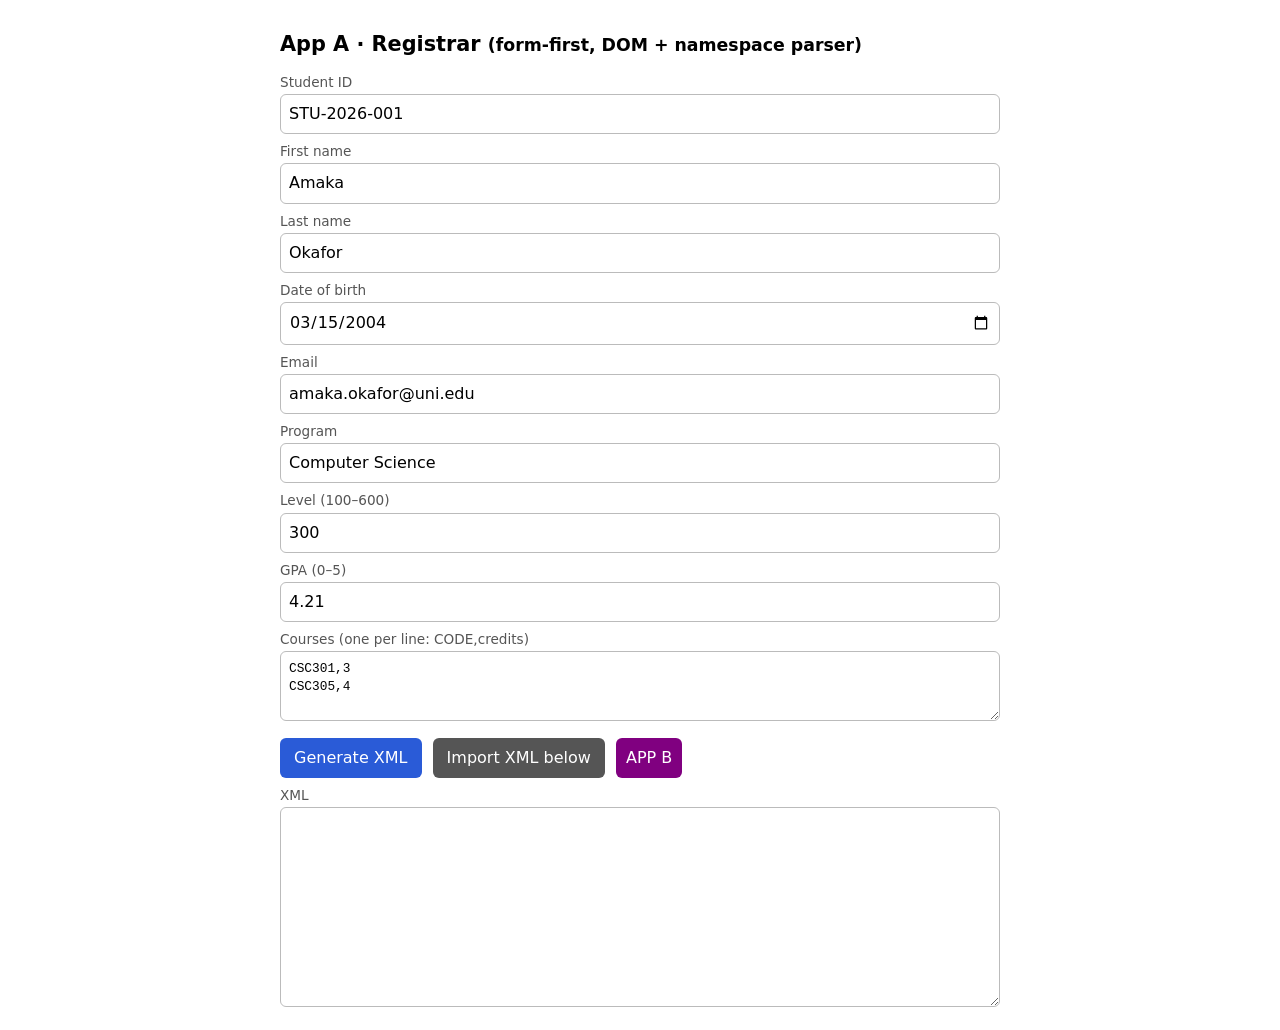
<file: index.html>
<!doctype html>
<html lang="en"><head><meta charset="utf-8"><meta name="viewport" content="width=device-width,initial-scale=1">
<title>App A – Registrar</title>
<link rel="stylesheet" href="style-one.css">
</head>
<body> 
<h1>App A · Registrar <small>(form-first, DOM + namespace parser)</small></h1>

<label>Student ID</label><input id="id" value="STU-2026-001">
<label>First name</label><input id="first" value="Amaka">
<label>Last name</label><input id="last" value="Okafor">
<label>Date of birth</label><input id="dob" type="date" value="2004-03-15">
<label>Email</label><input id="email" value="amaka.okafor@uni.edu">
<label>Program</label><input id="program" value="Computer Science">
<label>Level (100–600)</label><input id="level" value="300">
<label>GPA (0–5)</label><input id="gpa" value="4.21">
<label>Courses (one per line: CODE,credits)</label>
<textarea id="courses" style="min-height:70px">CSC301,3
CSC305,4</textarea>

<button onclick="exportXml()">Generate XML</button>
<button class="alt" onclick="importXml()">Import XML below</button>
<button class="second-app"><a href="indexx.html">APP B </a></button>
<label>XML</label><textarea id="xml"></textarea>
<div id="out"></div>

<script src="app-one.js">
</script>
</body>
</html>
</file>
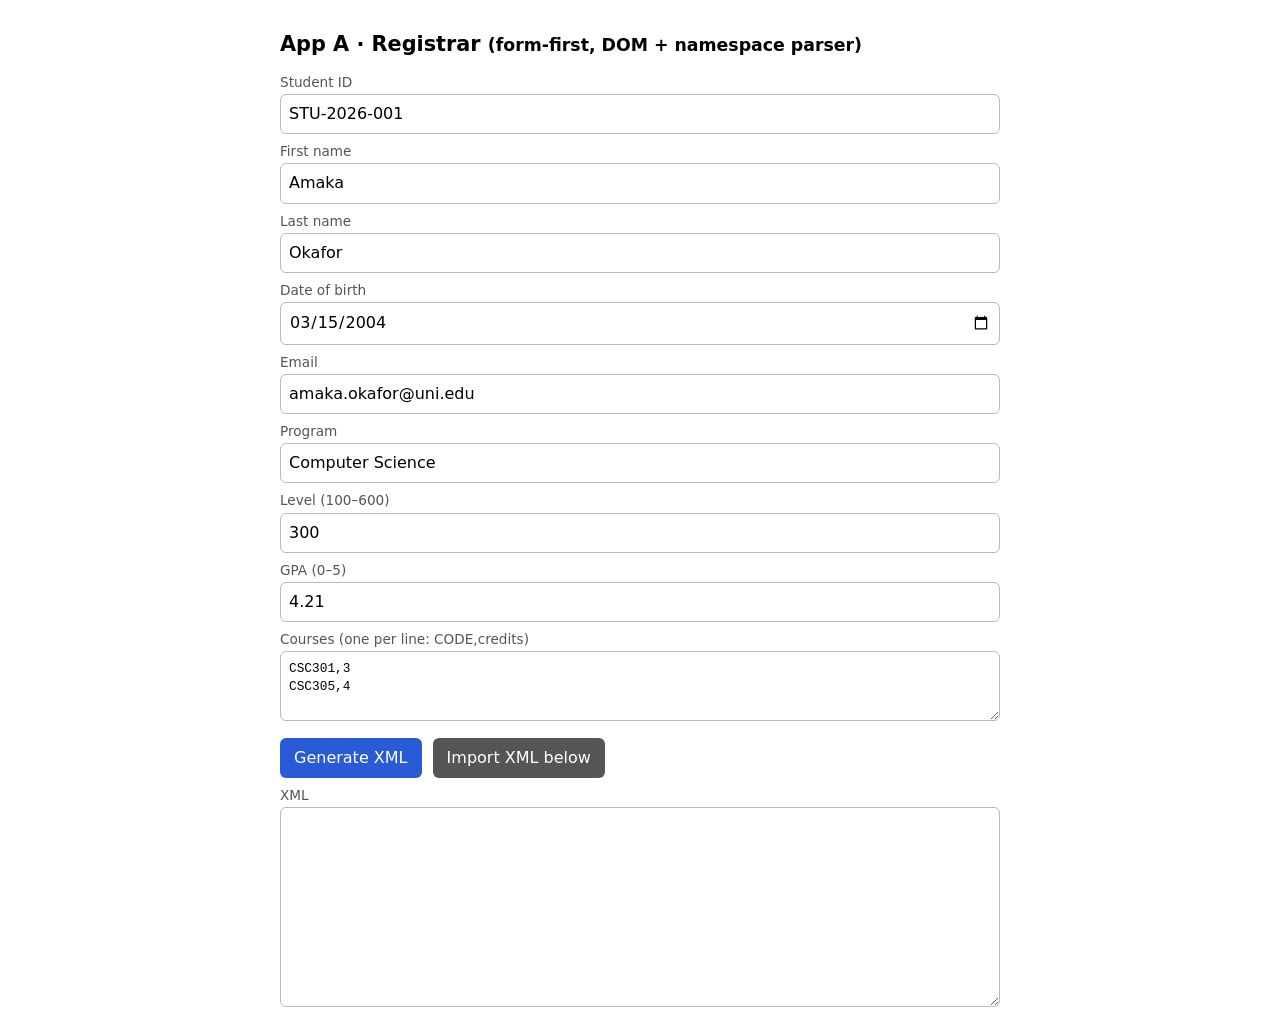
<file: app-a-registrar.html>
<!doctype html>
<html lang="en"><head><meta charset="utf-8"><meta name="viewport" content="width=device-width,initial-scale=1">
<title>App A – Registrar</title>
<style>
body{font-family:system-ui,sans-serif;max-width:720px;margin:0 auto;padding:16px;line-height:1.4}
h1{font-size:1.3rem} label{display:block;margin:8px 0 2px;font-size:.85rem;color:#555}
input,textarea{width:100%;box-sizing:border-box;padding:8px;font:inherit;border:1px solid #bbb;border-radius:6px}
textarea{font-family:monospace;font-size:.8rem;min-height:200px}
button{padding:9px 14px;margin:10px 6px 0 0;border:0;border-radius:6px;background:#2a5bd7;color:#fff;font:inherit}
button.alt{background:#555}
.err{color:#b00020}.warn{color:#9a6700}.ok{color:#127a2b}
</style></head><body>
<h1>App A · Registrar <small>(form-first, DOM + namespace parser)</small></h1>

<label>Student ID</label><input id="id" value="STU-2026-001">
<label>First name</label><input id="first" value="Amaka">
<label>Last name</label><input id="last" value="Okafor">
<label>Date of birth</label><input id="dob" type="date" value="2004-03-15">
<label>Email</label><input id="email" value="amaka.okafor@uni.edu">
<label>Program</label><input id="program" value="Computer Science">
<label>Level (100–600)</label><input id="level" value="300">
<label>GPA (0–5)</label><input id="gpa" value="4.21">
<label>Courses (one per line: CODE,credits)</label>
<textarea id="courses" style="min-height:70px">CSC301,3
CSC305,4</textarea>

<button onclick="exportXml()">Generate XML</button>
<button class="alt" onclick="importXml()">Import XML below</button>
<label>XML</label><textarea id="xml"></textarea>
<div id="out"></div>

<script>
const NS = "urn:example:student-profile:1";
const KNOWN = new Set(["StudentProfile","StudentId","Name","First","Last","DateOfBirth","Email","Program","Level","GPA","Courses","Course"]);
const $ = id => document.getElementById(id);

function readForm() {
  const courses = $("courses").value.split("\n").map(l => l.trim()).filter(Boolean)
    .map(l => { const [code, credits] = l.split(","); return { code: (code||"").trim(), credits: (credits||"").trim() }; });
  return { id:$("id").value.trim(), first:$("first").value.trim(), last:$("last").value.trim(),
    dob:$("dob").value, email:$("email").value.trim(), program:$("program").value.trim(),
    level:$("level").value.trim(), gpa:$("gpa").value.trim(), courses };
}
function writeForm(s) {
  $("id").value=s.id; $("first").value=s.first; $("last").value=s.last; $("dob").value=s.dob;
  $("email").value=s.email; $("program").value=s.program; $("level").value=s.level; $("gpa").value=s.gpa;
  $("courses").value = s.courses.map(c => c.code+","+c.credits).join("\n");
}

function validate(s) {
  const e = [];
  if (!s.id) e.push("StudentId is required");
  if (!s.first) e.push("Name/First is required");
  if (!s.last) e.push("Name/Last is required");
  if (!/^\d{4}-\d{2}-\d{2}$/.test(s.dob) || isNaN(Date.parse(s.dob))) e.push("DateOfBirth must be a valid YYYY-MM-DD date");
  if (!/^[^@\s]+@[^@\s]+\.[^@\s]+$/.test(s.email)) e.push("Email is not valid");
  if (!s.program) e.push("Program is required");
  if (!/^\d+$/.test(s.level) || +s.level < 100 || +s.level > 600) e.push("Level must be an integer 100–600");
  if (s.gpa === "" || isNaN(+s.gpa) || +s.gpa < 0 || +s.gpa > 5) e.push("GPA must be a number 0–5");
  s.courses.forEach((c,i) => {
    if (!c.code) e.push(`Course ${i+1}: code missing`);
    if (!/^[1-9]\d*$/.test(c.credits)) e.push(`Course ${i+1}: credits must be a positive integer`);
  });
  return e;
}

function build(s) {
  // Built with the DOM so escaping of & < > " is automatic.
  const d = document.implementation.createDocument(NS, "StudentProfile");
  const root = d.documentElement; root.setAttribute("version", "1.0");
  const add = (p, n, t) => { const e = d.createElementNS(NS, n); if (t !== undefined) e.textContent = t; p.appendChild(e); return e; };
  add(root,"StudentId",s.id);
  const nm = add(root,"Name"); add(nm,"First",s.first); add(nm,"Last",s.last);
  add(root,"DateOfBirth",s.dob); add(root,"Email",s.email); add(root,"Program",s.program);
  add(root,"Level",s.level); add(root,"GPA",s.gpa);
  const cs = add(root,"Courses");
  s.courses.forEach(c => { const ce = add(cs,"Course"); ce.setAttribute("code",c.code); ce.setAttribute("credits",c.credits); });
  return '<?xml version="1.0" encoding="UTF-8"?>\n' + new XMLSerializer().serializeToString(d).replace(/></g, ">\n<");
}

function parse(xml) {
  const report = { errors: [], warnings: [], data: null };
  const doc = new DOMParser().parseFromString(xml, "application/xml");
  const pe = doc.getElementsByTagName("parsererror")[0];
  if (pe) { report.errors.push("Not well-formed XML: " + pe.textContent.split("\n")[0]); return report; }
  const root = doc.documentElement;
  if (root.localName !== "StudentProfile") { report.errors.push("Unexpected root element <" + root.localName + ">"); return report; }
  if (root.namespaceURI !== NS) { report.errors.push("Wrong namespace: " + root.namespaceURI); return report; }
  const t = (p, n) => { const el = p.getElementsByTagNameNS(NS, n)[0]; return el ? el.textContent.trim() : ""; };
  const nameEl = root.getElementsByTagNameNS(NS, "Name")[0];
  const s = { id:t(root,"StudentId"), first:nameEl?t(nameEl,"First"):"", last:nameEl?t(nameEl,"Last"):"",
    dob:t(root,"DateOfBirth"), email:t(root,"Email"), program:t(root,"Program"),
    level:t(root,"Level"), gpa:t(root,"GPA"),
    courses:[...root.getElementsByTagNameNS(NS,"Course")].map(c => ({code:c.getAttribute("code")||"", credits:c.getAttribute("credits")||""})) };
  // Data-loss detection: elements this app does not understand
  const all = [root, ...root.getElementsByTagName("*")];
  const unknown = [...new Set(all.filter(e => !KNOWN.has(e.localName)).map(e => e.localName))];
  unknown.forEach(n => report.warnings.push(`Unknown element <${n}> ignored (data loss)`));
  report.errors.push(...validate(s));
  report.data = s;
  return report;
}

function show(r, okMsg) {
  $("out").innerHTML =
    r.errors.map(x => `<div class="err">✗ ${x}</div>`).join("") +
    r.warnings.map(x => `<div class="warn">⚠ ${x}</div>`).join("") +
    (!r.errors.length ? `<div class="ok">✓ ${okMsg}</div>` : "");
}
function exportXml() {
  const s = readForm(), errs = validate(s);
  if (errs.length) return show({errors:errs,warnings:[]}, "");
  $("xml").value = build(s); show({errors:[],warnings:[]}, "Valid – XML generated. Copy it into App B.");
}
function importXml() {
  const r = parse($("xml").value);
  if (r.data) writeForm(r.data);
  show(r, "Imported and valid.");
}
</script></body></html>
</file>
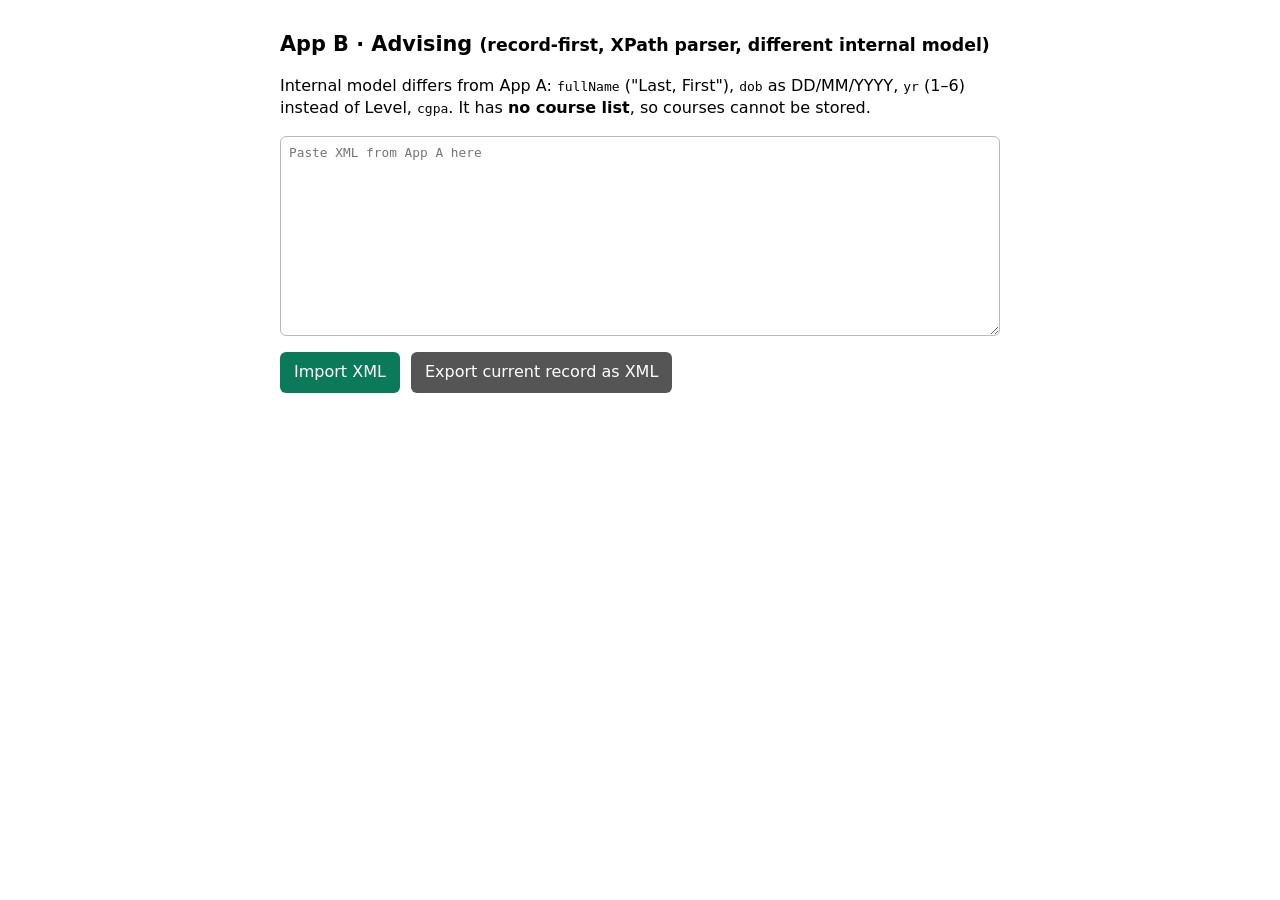
<file: app-b-advising.html>
<!doctype html>
<html lang="en"><head><meta charset="utf-8"><meta name="viewport" content="width=device-width,initial-scale=1">
<title>App B – Advising</title>
<style>
body{font-family:system-ui,sans-serif;max-width:720px;margin:0 auto;padding:16px;line-height:1.4}
h1{font-size:1.3rem}
textarea{width:100%;box-sizing:border-box;padding:8px;font-family:monospace;font-size:.8rem;min-height:200px;border:1px solid #bbb;border-radius:6px}
button{padding:9px 14px;margin:10px 6px 0 0;border:0;border-radius:6px;background:#0b7a5a;color:#fff;font:inherit}
button.alt{background:#555}
table{border-collapse:collapse;width:100%;margin-top:12px;font-size:.9rem}
td,th{border:1px solid #ccc;padding:6px;text-align:left}
.err{color:#b00020}.warn{color:#9a6700}.ok{color:#127a2b}
</style></head><body>
<h1>App B · Advising <small>(record-first, XPath parser, different internal model)</small></h1>
<p>Internal model differs from App A: <code>fullName</code> ("Last, First"), <code>dob</code> as DD/MM/YYYY, <code>yr</code> (1–6) instead of Level, <code>cgpa</code>. It has <b>no course list</b>, so courses cannot be stored.</p>

<textarea id="xml" placeholder="Paste XML from App A here"></textarea>
<button onclick="importXml()">Import XML</button>
<button class="alt" onclick="exportXml()">Export current record as XML</button>
<div id="out"></div>
<div id="rec"></div>

<script>
const NS = "urn:example:student-profile:1";
const $ = id => document.getElementById(id);
let record = null; // {ref, fullName, dob(DD/MM/YYYY), mail, course_of_study, yr, cgpa}

const xmlEsc = s => String(s).replace(/&/g,"&amp;").replace(/</g,"&lt;").replace(/>/g,"&gt;").replace(/"/g,"&quot;");

function parse(xml) {
  const r = { errors: [], warnings: [], rec: null };
  const doc = new DOMParser().parseFromString(xml, "application/xml");
  if (doc.getElementsByTagName("parsererror").length) { r.errors.push("Not well-formed XML – rejected"); return r; }
  const resolver = p => p === "s" ? NS : null;
  const x = (ctx, path) => doc.evaluate(path, ctx, resolver, XPathResult.STRING_TYPE, null).stringValue.trim();
  const root = doc.documentElement;
  if (doc.evaluate("/s:StudentProfile", doc, resolver, XPathResult.BOOLEAN_TYPE, null).booleanValue === false) {
    r.errors.push("Root <s:StudentProfile> in namespace " + NS + " not found"); return r;
  }
  const first = x(root,"s:Name/s:First"), last = x(root,"s:Name/s:Last");
  const iso = x(root,"s:DateOfBirth"), level = x(root,"s:Level");
  const m = iso.match(/^(\d{4})-(\d{2})-(\d{2})$/);
  if (!m) r.errors.push("DateOfBirth must be YYYY-MM-DD, got '" + iso + "'");
  if (!x(root,"s:StudentId")) r.errors.push("StudentId missing");
  if (!first || !last) r.errors.push("Name/First and Name/Last required");
  if (!/^[^@\s]+@[^@\s]+\.[^@\s]+$/.test(x(root,"s:Email"))) r.errors.push("Email invalid");
  if (!x(root,"s:Program")) r.errors.push("Program missing");
  if (!/^\d+$/.test(level) || +level < 100 || +level > 600) r.errors.push("Level must be an integer 100–600");
  const gpa = x(root,"s:GPA");
  if (gpa === "" || isNaN(+gpa) || +gpa < 0 || +gpa > 5) r.errors.push("GPA must be a number 0–5");

  // Data-loss detection: this app has no place for these
  const nCourses = doc.evaluate("count(//s:Course)", doc, resolver, XPathResult.NUMBER_TYPE, null).numberValue;
  if (nCourses) r.warnings.push(`${nCourses} <Course> element(s) cannot be stored – data loss`);
  const known = ["StudentProfile","StudentId","Name","First","Last","DateOfBirth","Email","Program","Level","GPA","Courses","Course"];
  const unknown = new Set([...doc.getElementsByTagName("*")].map(e => e.localName).filter(n => !known.includes(n)));
  unknown.forEach(n => r.warnings.push(`Unknown element <${n}> dropped – data loss`));
  if (+level % 100 !== 0) r.warnings.push(`Level ${level} rounded to year ${Math.floor(+level/100)} – precision lost`);

  if (!r.errors.length) r.rec = {
    ref: x(root,"s:StudentId"), fullName: last + ", " + first,
    dob: `${m[3]}/${m[2]}/${m[1]}`, mail: x(root,"s:Email"), course_of_study: x(root,"s:Program"),
    yr: Math.floor(+level/100), cgpa: +gpa };
  return r;
}

function build(rec) {
  const [last, first] = rec.fullName.split(",").map(s => s.trim());
  const [dd, mm, yyyy] = rec.dob.split("/");
  return `<?xml version="1.0" encoding="UTF-8"?>
<StudentProfile xmlns="${NS}" version="1.0">
<StudentId>${xmlEsc(rec.ref)}</StudentId>
<Name>
<First>${xmlEsc(first)}</First>
<Last>${xmlEsc(last)}</Last>
</Name>
<DateOfBirth>${yyyy}-${mm}-${dd}</DateOfBirth>
<Email>${xmlEsc(rec.mail)}</Email>
<Program>${xmlEsc(rec.course_of_study)}</Program>
<Level>${rec.yr * 100}</Level>
<GPA>${rec.cgpa}</GPA>
</StudentProfile>`;
}

function render() {
  $("rec").innerHTML = record ? "<table>" + Object.entries(record).map(([k,v]) => `<tr><th>${k}</th><td>${xmlEsc(v)}</td></tr>`).join("") + "</table>" : "";
}
function show(r, ok) {
  $("out").innerHTML = r.errors.map(x=>`<div class="err">✗ ${xmlEsc(x)}</div>`).join("") +
    r.warnings.map(x=>`<div class="warn">⚠ ${xmlEsc(x)}</div>`).join("") +
    (!r.errors.length ? `<div class="ok">✓ ${ok}</div>` : "");
}
function importXml() { const r = parse($("xml").value); if (r.rec) record = r.rec; render(); show(r, "Imported into App B's model."); }
function exportXml() {
  if (!record) return show({errors:["Nothing to export – import a record first"],warnings:[]});
  $("xml").value = build(record); show({errors:[],warnings:["Courses are not included (App B does not store them)"]}, "XML exported. Import it back into App A.");
}
</script></body></html>
</file>
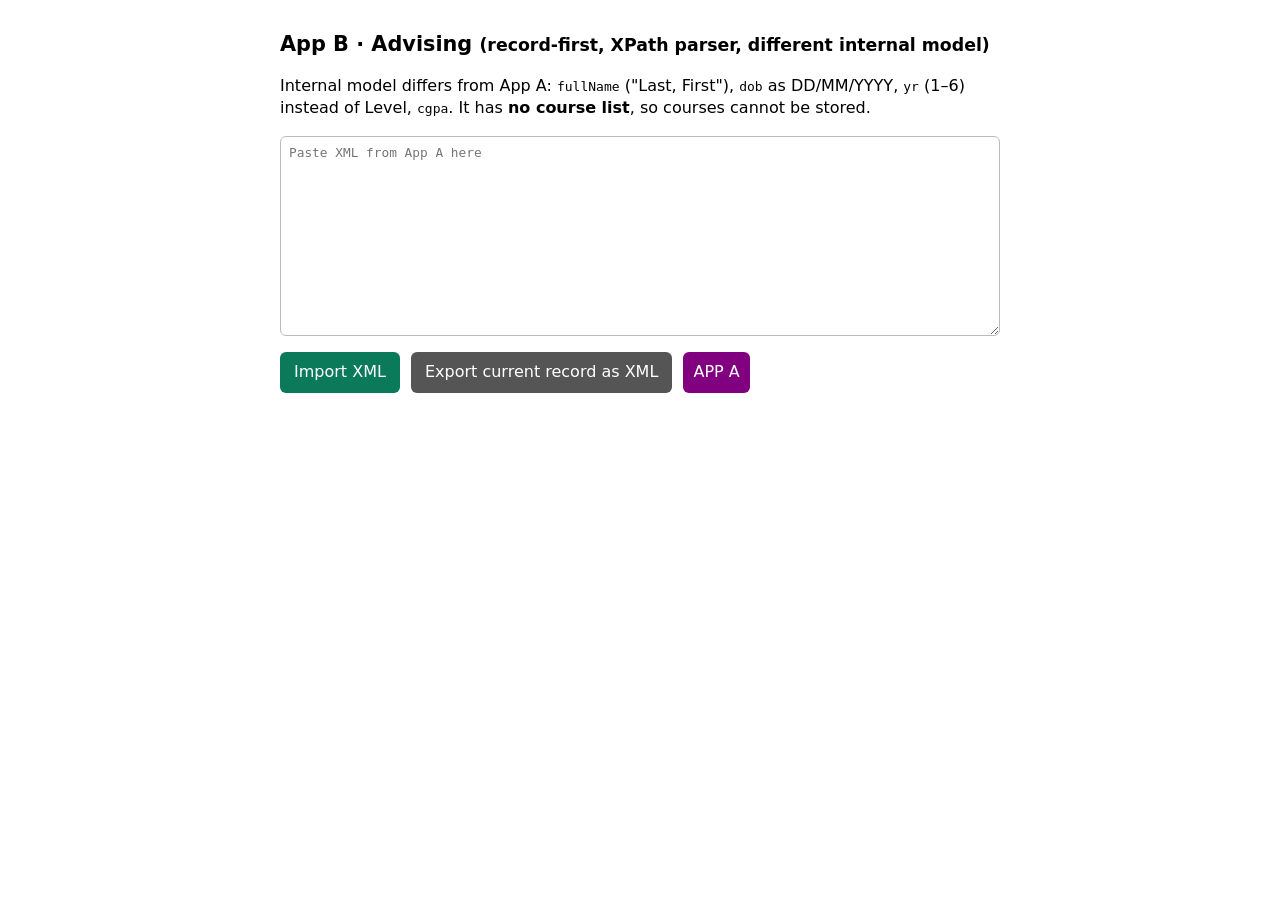
<file: indexx.html>
<!doctype html>
<html lang="en"><head><meta charset="utf-8"><meta name="viewport" content="width=device-width,initial-scale=1">
<title>App B – Advising</title>
<link rel="stylesheet" href="style-two.css">
</head>
<body>
<h1>App B · Advising <small>(record-first, XPath parser, different internal model)</small></h1>
<p>Internal model differs from App A: <code>fullName</code> ("Last, First"), <code>dob</code> as DD/MM/YYYY, <code>yr</code> (1–6) instead of Level, <code>cgpa</code>. It has <b>no course list</b>, so courses cannot be stored.</p>

<textarea id="xml" placeholder="Paste XML from App A here"></textarea>
<button onclick="importXml()">Import XML</button>
<button class="alt" onclick="exportXml()">Export current record as XML</button>
<button class="second-app"><a href="index.html">APP A </a></button>
<div id="out"></div>
<div id="rec"></div>

<script src="app-two.js">
</script>
</body>
</html>
</file>
<file: style-one.css>
body{font-family:system-ui,sans-serif;max-width:720px;margin:0 auto;padding:16px;line-height:1.4}
h1{font-size:1.3rem} label{display:block;margin:8px 0 2px;font-size:.85rem;color:#555}
input,textarea{width:100%;box-sizing:border-box;padding:8px;font:inherit;border:1px solid #bbb;border-radius:6px}
textarea{font-family:monospace;font-size:.8rem;min-height:200px}
button{padding:9px 14px;margin:10px 6px 0 0;border:0;border-radius:6px;background:#2a5bd7;color:#fff;font:inherit}
button.alt{background:#555}
.err{color:#b00020}.warn{color:#9a6700}.ok{color:#127a2b}

.second-app{
  border:none;
  background-color: purple;
  padding:9px 10px ;
  cursor:pointer;
}

.second-app a{
color: white;
text-decoration: none;
}
</file>
<file: style-two.css>
body{font-family:system-ui,sans-serif;max-width:720px;margin:0 auto;padding:16px;line-height:1.4}
h1{font-size:1.3rem}
textarea{width:100%;box-sizing:border-box;padding:8px;font-family:monospace;font-size:.8rem;min-height:200px;border:1px solid #bbb;border-radius:6px}
button{padding:9px 14px;margin:10px 6px 0 0;border:0;border-radius:6px;background:#0b7a5a;color:#fff;font:inherit}
button.alt{background:#555}
table{border-collapse:collapse;width:100%;margin-top:12px;font-size:.9rem}
td,th{border:1px solid #ccc;padding:6px;text-align:left}
.err{color:#b00020}.warn{color:#9a6700}.ok{color:#127a2b}

.second-app{
  border:none;
  background-color: purple;
  padding:9px 10px ;
  cursor:pointer;
}

.second-app a{
color: white;
text-decoration: none;
}
</file>
